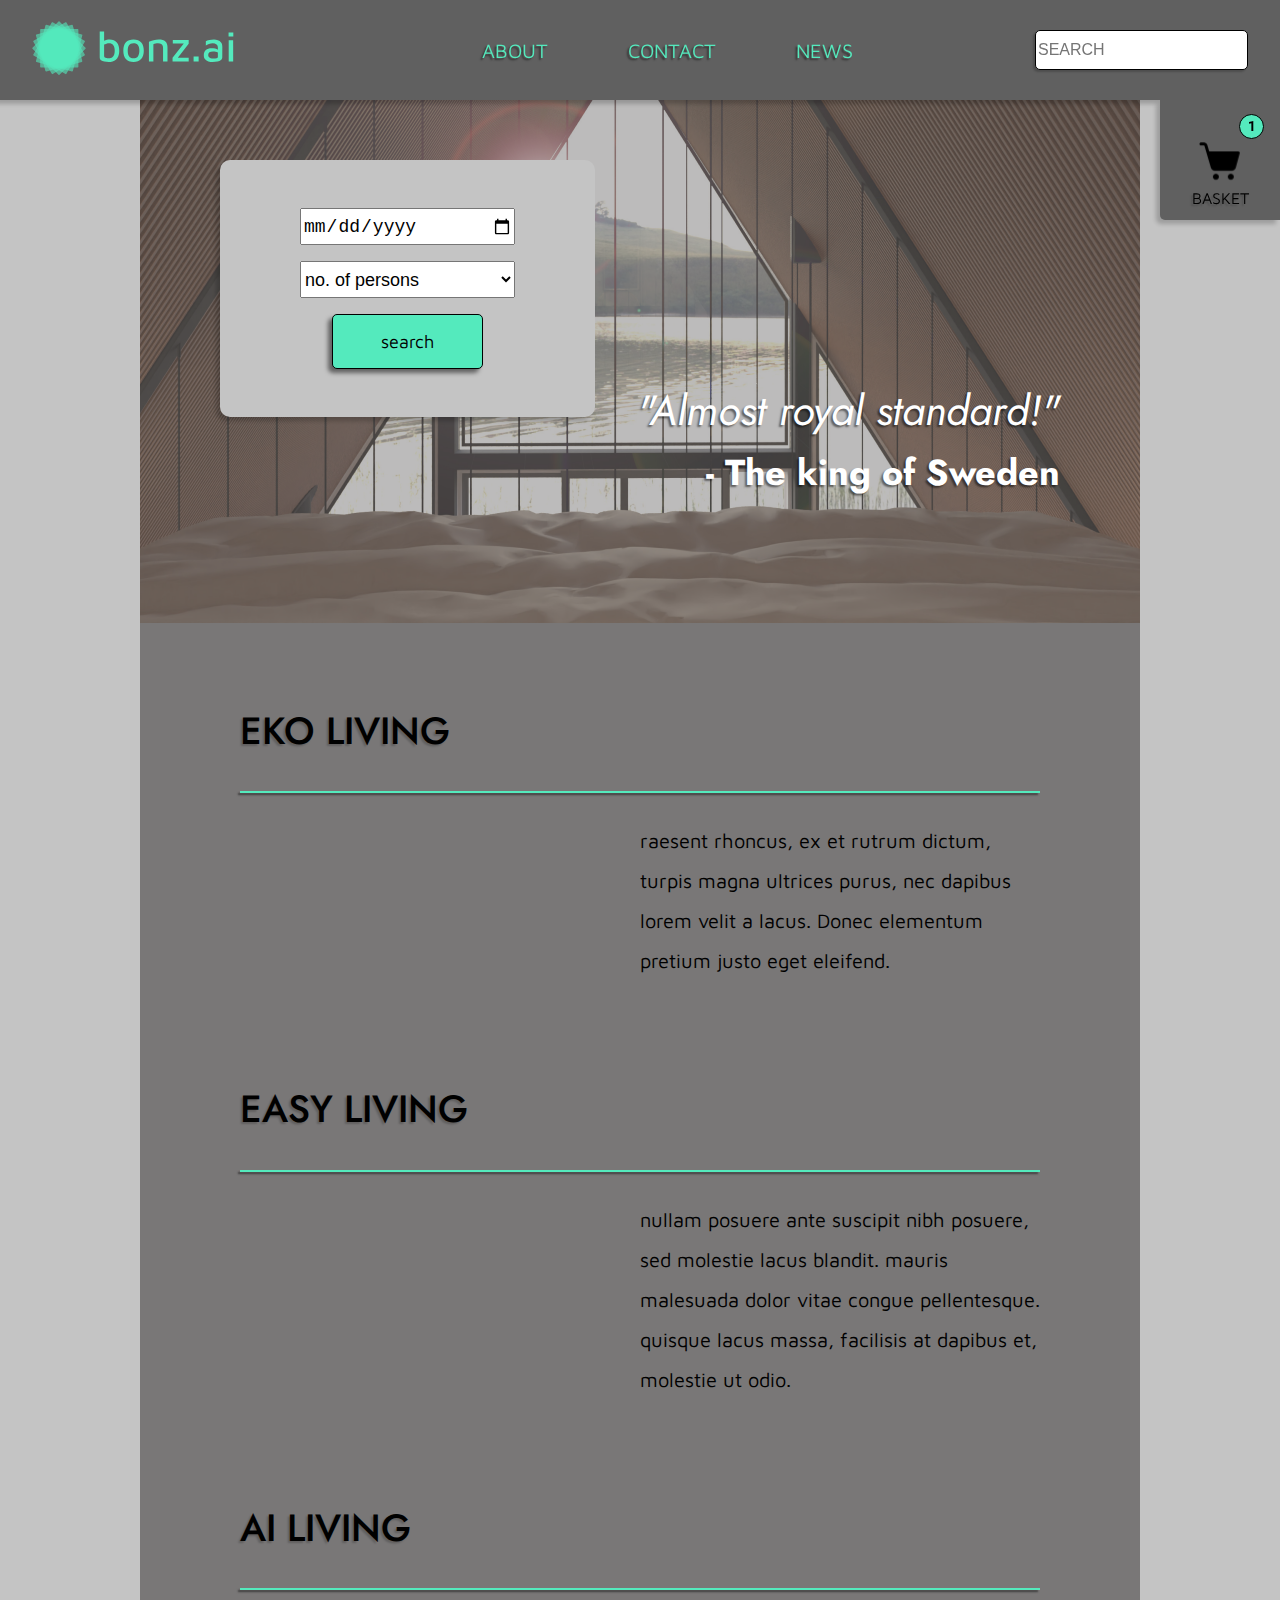
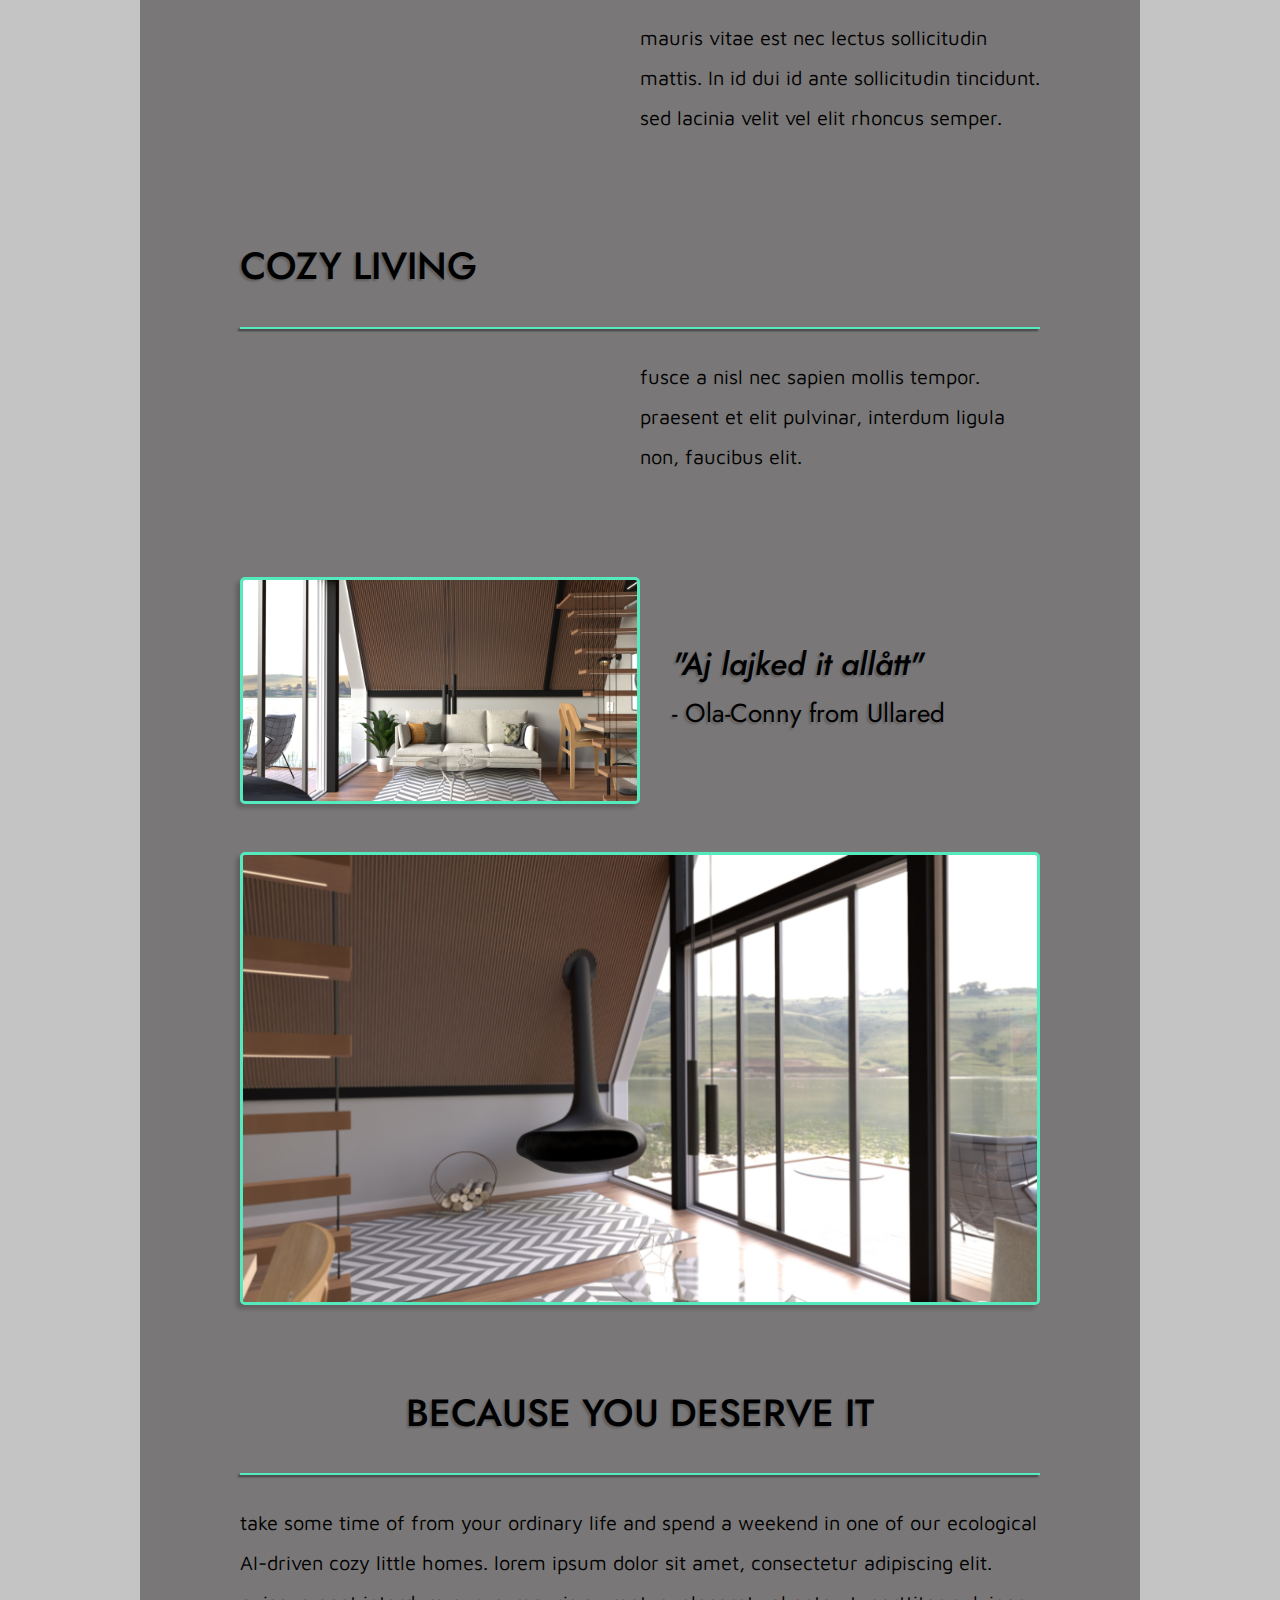
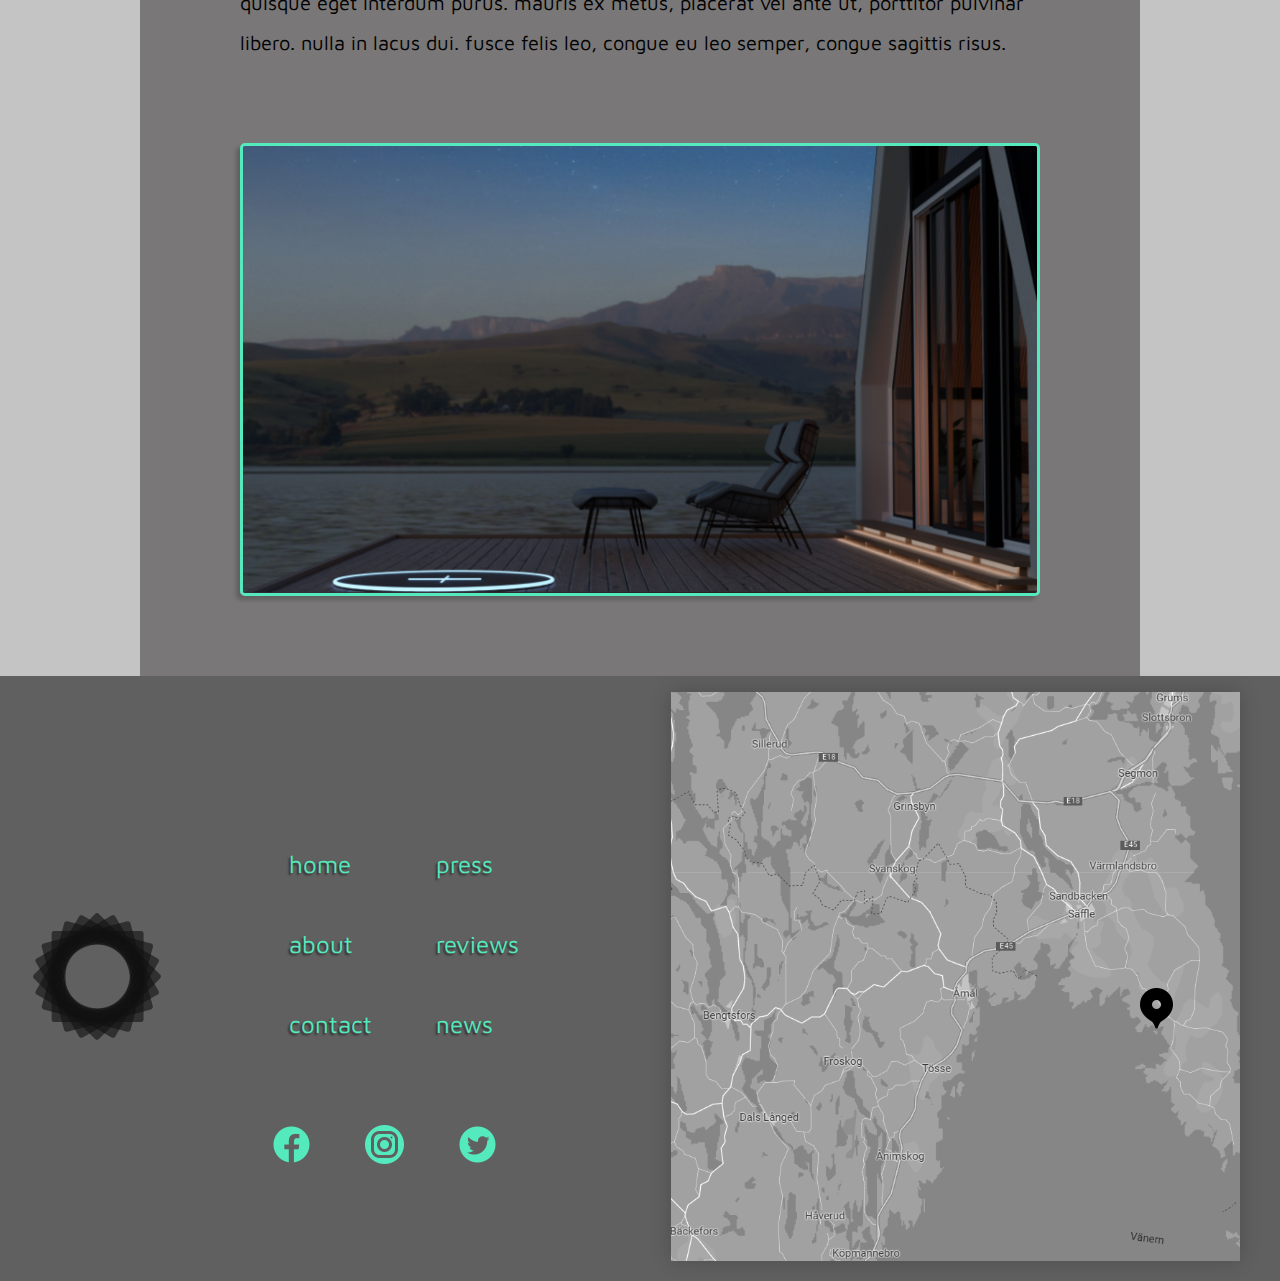
<file: index.html>
<!DOCTYPE html>
<html lang="en">
<head>
    <meta charset="UTF-8">
    <meta http-equiv="X-UA-Compatible" content="IE=edge">
    <meta name="viewport" content="width=device-width, initial-scale=1.0">
    <title>bonz.ai - Home</title>
    <link rel="stylesheet" href="/css/style.css">
</head>
<body>
    <header>
        <nav class="menu">
            <a href="/index.html"><img class="menu__logo" src="/assets/logo/menu_logo.svg" alt="Logotype of company bonz.ai"></a>
            <a href=""><img class="menu__hamburger" src="/assets/logo/hamburger.svg" alt="Hamburger-menu"></a>
            <ul class="menu__nav">
                <li><a href="/about.html" class="menu__link">ABOUT</a></li>
                <li><a href="#" class="menu__link">CONTACT</a></li>
                <li><a href="#" class="menu__link">NEWS</a></li>
            </ul>
            <input class="menu__search" type="text" placeholder="SEARCH">
        </nav>
        <!-- DETTA ELEMENTET ÄR TÄNKT ATT DYKA UPP FÖRST NÄR MAN LAGT NÅGOT I VARUKORGEN -->
        <nav class="basket">
            <section class="basket__notice">
                <h2 class="basket__number">1</h2>
            </section>
            <a href=""><img class="basket__image" src="/assets/logo/basket.svg" alt="Shopping-kart"></a>
            <a class="basket__title" href="">BASKET</a>   
        </nav>
    </header>
    <main>
        <div class="wrapper">
            <article class="hero">
                <figure class="hero__background"></figure>
                <form class="hero__searchbox">
                    <input type="date" name="date" class="searchbox__date">
                    <select name="persons" class="searchbox__persons">
                        <option value="1">no. of persons</option>
                        <option value="2">1</option>
                        <option value="3">2</option>
                        <option value="4">3</option>
                        <option value="5">4</option>
                        <option value="6">5</option>
                        <option value="7">6</option>
                    </select>
                    <a class="button searchbox__button" href="/book.html">search</a>
                </form>
                <h1 class="hero__quote">"Almost royal standard!"</h1>
                <h2 class="hero__quoter">- The king of Sweden</h2>
            </article>
            <article class="info">
                <h1 class="info__header">EKO LIVING</h1>
                <hr>
                <p class="info__text">raesent rhoncus, ex et rutrum dictum, turpis magna ultrices purus, nec dapibus lorem velit a lacus. Donec elementum 
                    pretium justo eget eleifend. </p>
                <h1 class="info__header">EASY LIVING</h1>
                <hr>
                <p class="info__text">nullam posuere ante suscipit nibh posuere, sed molestie lacus blandit. mauris malesuada dolor vitae congue pellentesque. 
                    quisque lacus massa, facilisis at dapibus et, molestie ut odio.</p>
                <h1 class="info__header">AI LIVING</h1>
                <hr>
                <p class="info__text">mauris vitae est nec lectus sollicitudin mattis. In id dui id ante sollicitudin tincidunt. sed lacinia velit vel elit 
                    rhoncus semper.</p>
                <h1 class="info__header">COZY LIVING</h1>
                <hr>
                <p class="info__text">fusce a nisl nec sapien mollis tempor. praesent et elit pulvinar, interdum ligula non, faucibus elit.</p>
            </article>
            <article class="gallery">
                <section class="gallery__quote">
                    <img class="gallery__img-small" src="/assets/photos/home-gallery1.png" alt="image of living-room with stairs up to bedroom, small desk and chair and a sofa.">
                    <section class="gallery__quote-flex">
                        <h1 class="gallery__quote-text">"Aj lajked it allått"</h1>
                        <h2 class="gallery__quoter">- Ola-Conny from Ullared</h2>
                    </section>
                </section>
                <img src="/assets/photos/home-gallery2.png" alt="image of living-room with a fireplace and balcony-glass-doors showing the wonderful view of the outside landscape">
                <h1 class="gallery__header">BECAUSE YOU DESERVE IT</h1>
                <hr>
                <p class="gallery__text">take some time of from your ordinary life and spend a weekend in one of our ecological AI-driven 
                    cozy little homes. lorem ipsum dolor sit amet, consectetur adipiscing elit. quisque eget interdum purus. mauris ex 
                    metus, placerat vel ante ut, porttitor pulvinar libero. nulla in lacus dui. fusce felis leo, congue eu leo semper, 
                    congue sagittis risus. </p>
                <img src="/assets/photos/home-gallery3.png" alt="image of wooden deck with two comfortable chairs by the water outside of the cabin with beautiful landscape in the background. Also, a landing pad for drones">
            </article>
        </div>  
    </main>
    <footer class="footer">
        <article class="footer__logo">
            <img src="/assets/logo/footer-logo.svg" alt="Logotype of company bonz.ai">
        </article>
        <nav class="footer__nav">
            <ul class="links">
                <li class="links__home"><a href="">home</a></li>
                <li class="links__about" ><a href="/about.html">about</a></li>
                <li class="links__contact"><a href="">contact</a></li>
                <li class="links__press" ><a href="">press</a></li>
                <li class="links__reviews"><a href="">reviews</a></li>
                <li class="links__news"><a href="">news</a></li>
            </ul>
            <section class="social">
                <a class="social__link" href=""><img src="/assets/logo/facebook.svg" alt="facebook logotype"></a>
                <a class="social__link"  href=""><img src="/assets/logo/instagram.svg" alt="instagram logotype"></a>
                <a class="social__link"  href=""><img src="/assets/logo/twitter.svg" alt="twitter logotype"></a>
            </section>
        </nav>
        <figure class="footer__map">
            <img src="/assets/photos/footer-map.svg" alt="Map showing the location of the hotel">
        </figure>
    </footer>
</body>
</html>
</file>
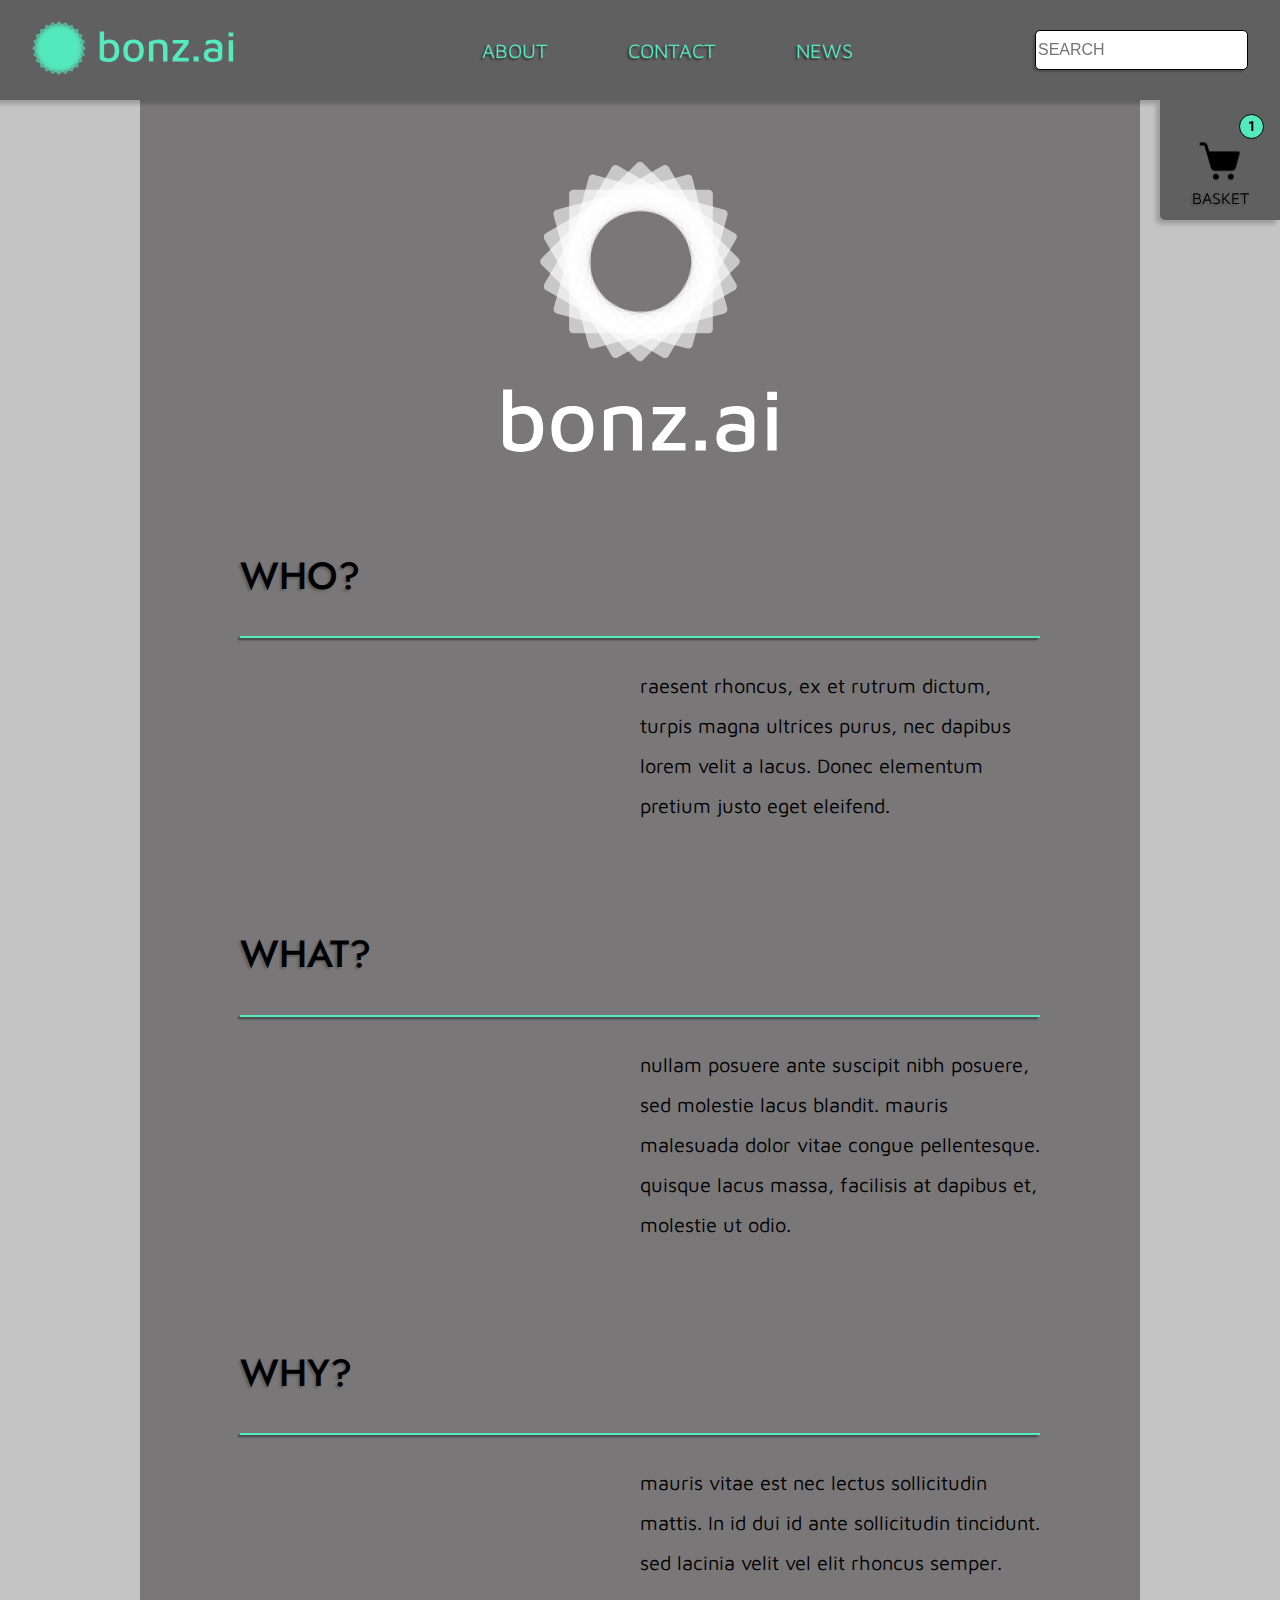
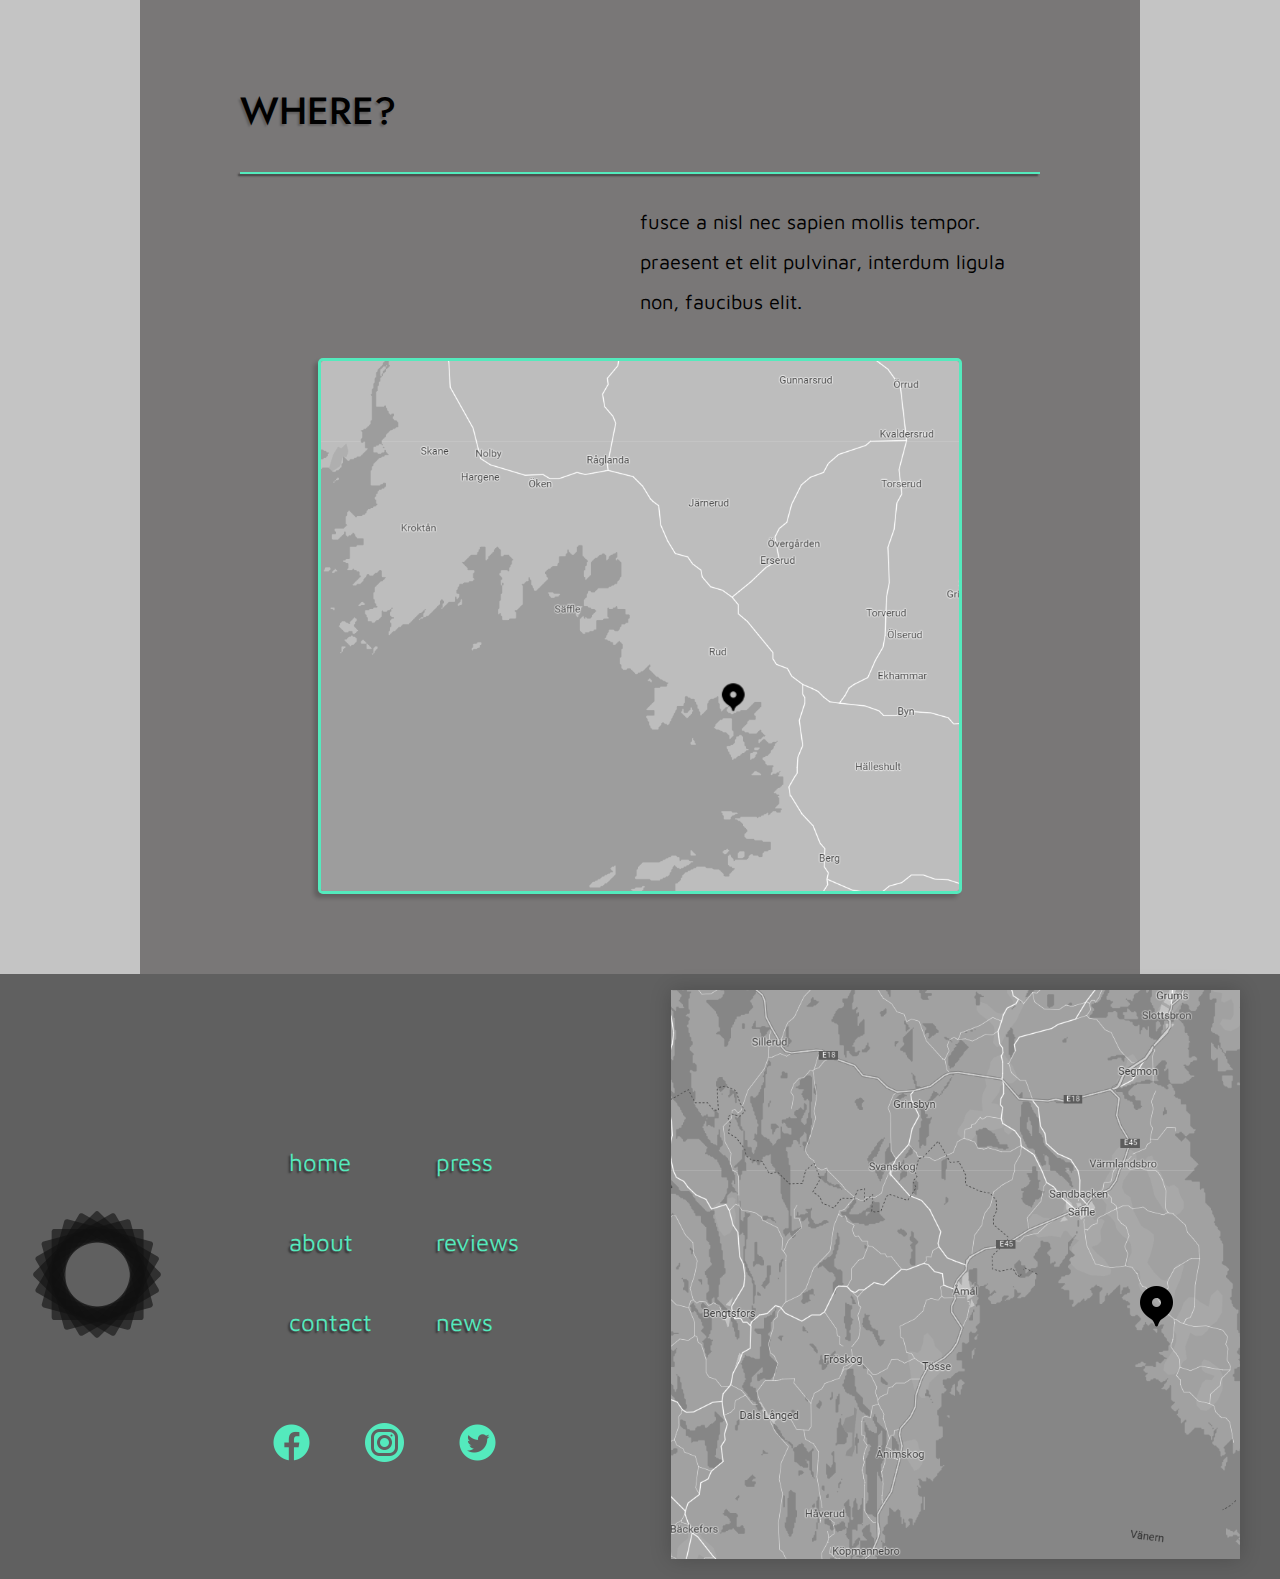
<file: about.html>
<!DOCTYPE html>
<html lang="en">
<head>
    <meta charset="UTF-8">
    <meta http-equiv="X-UA-Compatible" content="IE=edge">
    <meta name="viewport" content="width=device-width, initial-scale=1.0">
    <title>bonz.ai - About us</title>
    <link rel="stylesheet" href="/css/style.css">
</head>
<body>
    <header>
        <nav class="menu">
            <a href="/index.html"><img class="menu__logo" src="/assets/logo/menu_logo.svg" alt="Logotype of company bonz.ai"></a>
            <a href=""><img class="menu__hamburger" src="/assets/logo/hamburger.svg" alt="Hamburger-menu"></a>
            <ul class="menu__nav">
                <li><a href="/about.html" class="menu__link">ABOUT</a></li>
                <li><a href="#" class="menu__link">CONTACT</a></li>
                <li><a href="#" class="menu__link">NEWS</a></li>
            </ul>
            <input class="menu__search" type="text" placeholder="SEARCH">
        </nav>
        <!-- DETTA ELEMENTET ÄR TÄNKT ATT DYKA UPP FÖRST NÄR MAN LAGT NÅGOT I VARUKORGEN -->
        <nav class="basket">
            <section class="basket__notice">
                <h2 class="basket__number">1</h2>
            </section>
            <a href=""><img class="basket__image" src="/assets/logo/basket.svg" alt="Shopping-kart"></a>
            <a class="basket__title" href="">BASKET</a>   
        </nav>
    </header>
    <main>
        <div class="wrapper">
            <figure class="logo">
                <img class="logo__img" src="/assets/logo/about_logo.svg" alt="Logotype of company bonz.ai">
            </figure>
            <article class="info">
                <h1 class="info__header">WHO?</h1>
                <hr>
                <p class="info__text">raesent rhoncus, ex et rutrum dictum, turpis magna ultrices purus, nec dapibus lorem velit a lacus. Donec elementum 
                    pretium justo eget eleifend. </p>
                <h1 class="info__header">WHAT?</h1>
                <hr>
                <p class="info__text">nullam posuere ante suscipit nibh posuere, sed molestie lacus blandit. mauris malesuada dolor vitae congue pellentesque. 
                    quisque lacus massa, facilisis at dapibus et, molestie ut odio.</p>
                <h1 class="info__header">WHY?</h1>
                <hr>
                <p class="info__text">mauris vitae est nec lectus sollicitudin mattis. In id dui id ante sollicitudin tincidunt. sed lacinia velit vel elit 
                    rhoncus semper.</p>
                <h1 class="info__header">WHERE?</h1>
                <hr>
                <p class="info__text">fusce a nisl nec sapien mollis tempor. praesent et elit pulvinar, interdum ligula non, faucibus elit.</p>
            </article>
            <figure class="map">
                <img class="map__img" src="/assets/photos/about_map.svg" alt="Map showing the location of the hotel">
            </figure>
        </div>
    </main>
    <footer class="footer">
        <article class="footer__logo">
            <img src="/assets/logo/footer-logo.svg" alt="Logotype of company bonz.ai">
        </article>
        <nav class="footer__nav">
            <ul class="links">
                <li class="links__home"><a href="">home</a></li>
                <li class="links__about" ><a href="/about.html">about</a></li>
                <li class="links__contact"><a href="">contact</a></li>
                <li class="links__press" ><a href="">press</a></li>
                <li class="links__reviews"><a href="">reviews</a></li>
                <li class="links__news"><a href="">news</a></li>
            </ul>
            <section class="social">
                <a class="social__link" href=""><img src="/assets/logo/facebook.svg" alt="facebook logotype"></a>
                <a class="social__link"  href=""><img src="/assets/logo/instagram.svg" alt="instagram logotype"></a>
                <a class="social__link"  href=""><img src="/assets/logo/twitter.svg" alt="twitter logotype"></a>
            </section>
        </nav>
        <figure class="footer__map">
            <img src="/assets/photos/footer-map.svg" alt="Map showing the location of the hotel">
        </figure>
    </footer>
</body>
</html>
</file>
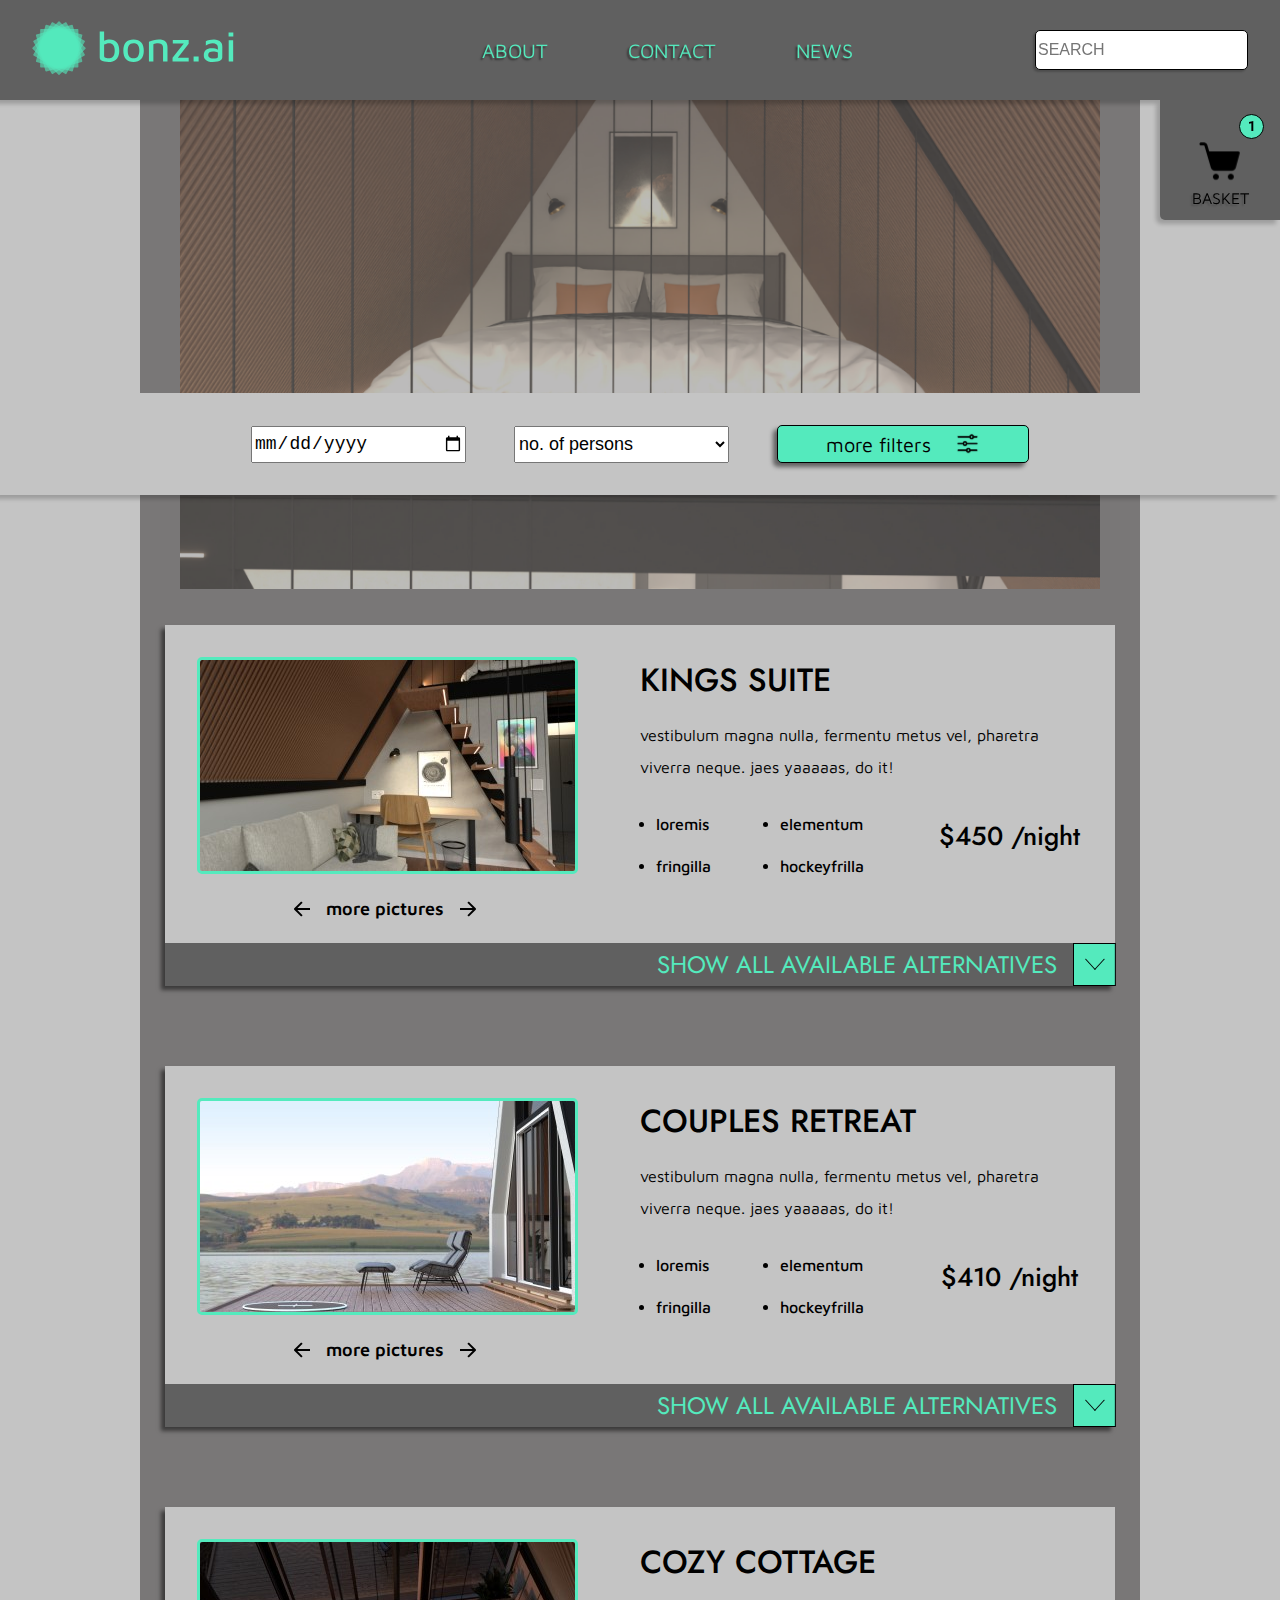
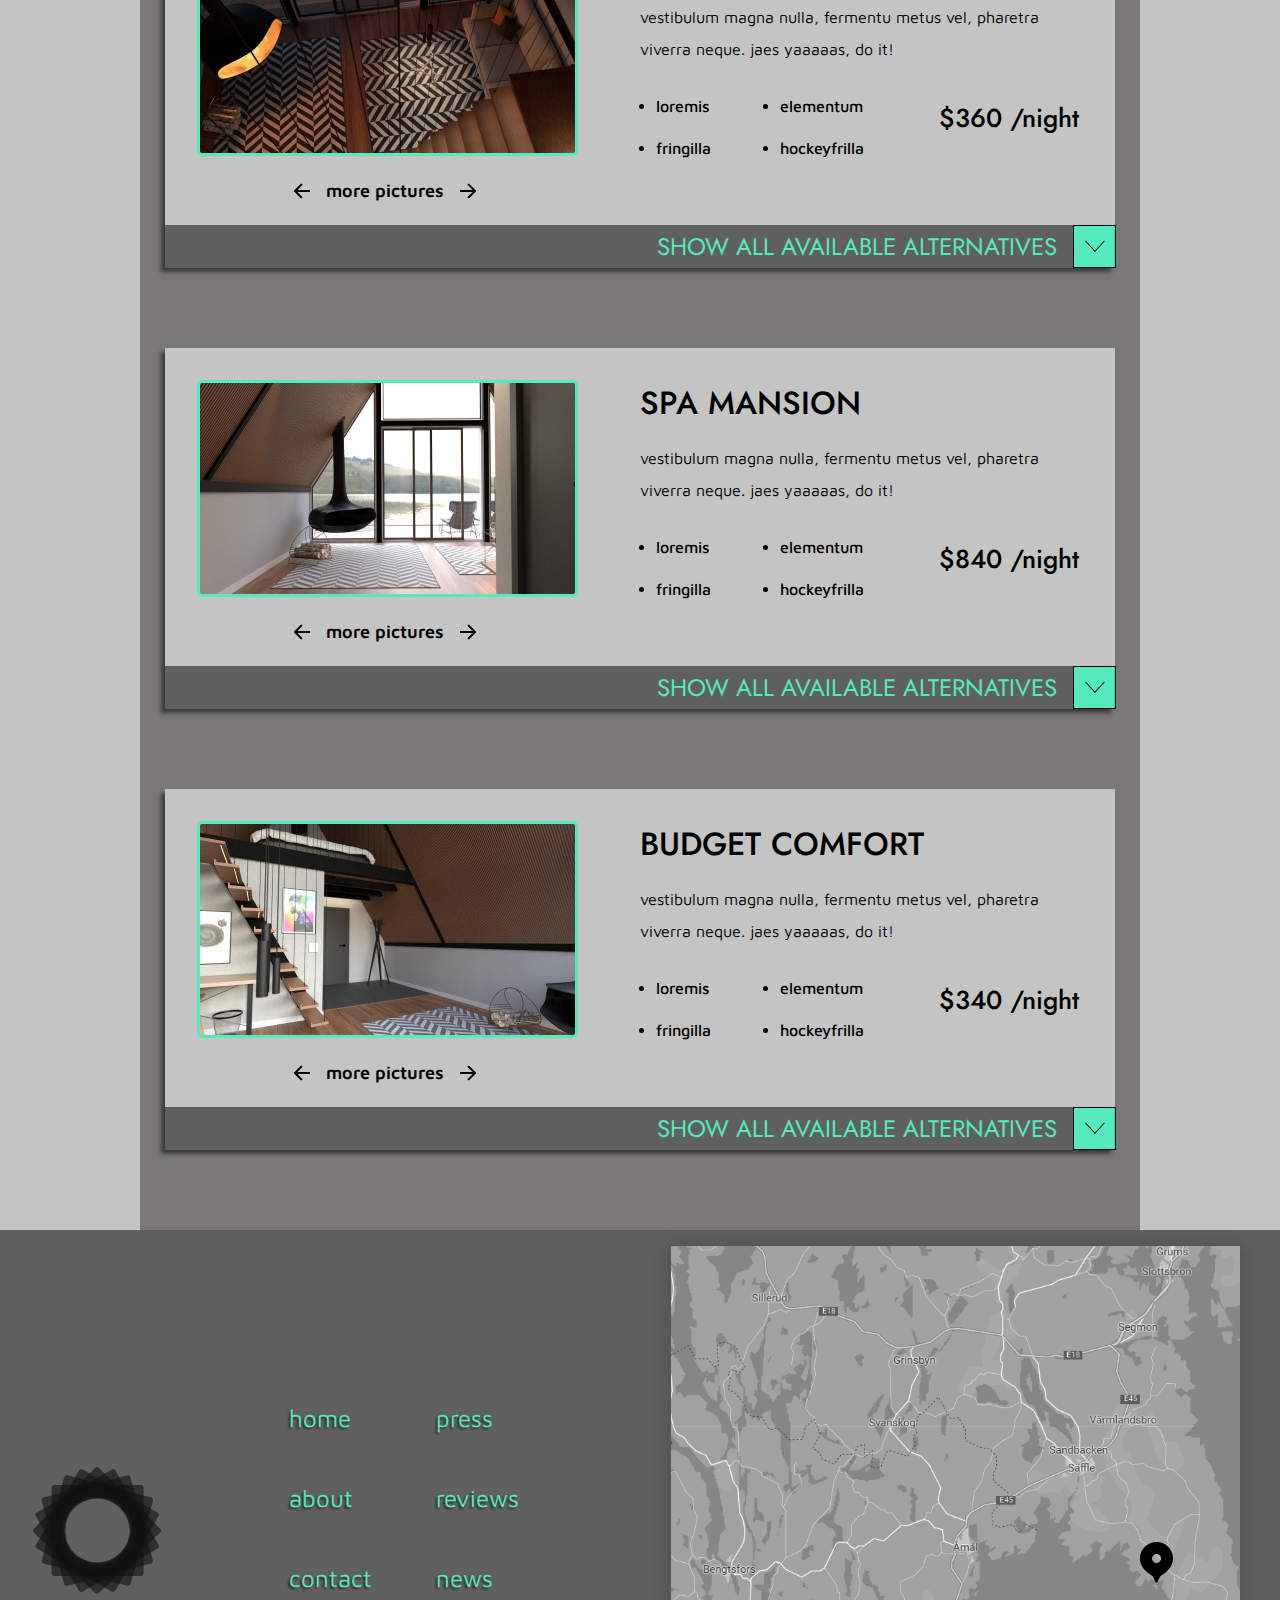
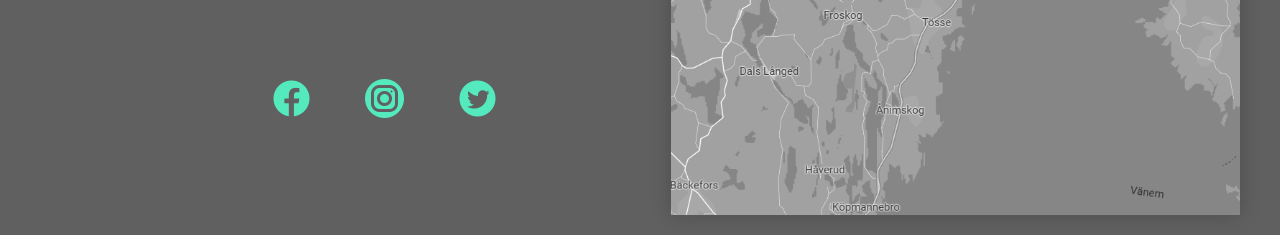
<file: book.html>
<!DOCTYPE html>
<html lang="en">
<head>
    <meta charset="UTF-8">
    <meta http-equiv="X-UA-Compatible" content="IE=edge">
    <meta name="viewport" content="width=device-width, initial-scale=1.0">
    <title>bonz.ai - Booking</title>
    <link rel="stylesheet" href="/css/style.css">
</head>
<body>
    <header>
        <nav class="menu">
            <a href="/index.html"><img class="menu__logo" src="/assets/logo/menu_logo.svg" alt="Logotype of company bonz.ai"></a>
            <a href=""><img class="menu__hamburger" src="/assets/logo/hamburger.svg" alt="Hamburger-menu"></a>
            <ul class="menu__nav">
                <li><a href="/about.html" class="menu__link">ABOUT</a></li>
                <li><a href="#" class="menu__link">CONTACT</a></li>
                <li><a href="#" class="menu__link">NEWS</a></li>
            </ul>
            <input class="menu__search" type="text" placeholder="SEARCH">
        </nav>
        <!-- DETTA ELEMENTET ÄR TÄNKT ATT DYKA UPP FÖRST NÄR MAN LAGT NÅGOT I VARUKORGEN -->
        <nav class="basket">
            <section class="basket__notice">
                <h2 class="basket__number">1</h2>
            </section>
            <a href=""><img class="basket__image" src="/assets/logo/basket.svg" alt="Shopping-kart"></a>
            <a class="basket__title" href="">BASKET</a>   
        </nav>
    </header>
    <main>
        <div class="wrapper">
            <figure class="booking__background">
                <img src="/assets/photos/boook-backgr.png" alt="image of a bedroom with a double-sized bed">
            </figure>
            <form class="booking__form">
                <input type="date" name="date" class="bookingbox__date">
                <select name="persons" class="bookingbox__persons">
                    <option value="1">no. of persons</option>
                    <option value="2">1</option>
                    <option value="3">2</option>
                    <option value="4">3</option>
                    <option value="5">4</option>
                    <option value="6">5</option>
                    <option value="7">6</option>
                </select>
                <a class="button booking__button" href="#">more filters<img src="/assets/logo/booking_filter.svg" alt="filter-icon"></a>
            </form>

            <article class="card">
                <img src="/assets/photos/01-day.jpg" alt="image of a living room with a sofa, a small desk with a chair and stairs up to the second floor" class="card__img">
                <h1 class="card__header">KINGS SUITE</h1>
                <p class="card__info">vestibulum magna nulla, fermentu metus vel, pharetra viverra neque. jaes yaaaaas, do it!</p>
                <ul class="card__features">
                    <li>loremis</li>
                    <li>elementum</li>
                    <li>fringilla</li>
                    <li>hockeyfrilla</li>
                </ul>
                <h1 class="card__price">$450 /night</h1>
                <section class="img__scroll">
                    <a href=""><img src="/assets/logo/card__arrow.svg" alt="arrow pointing left"></a>
                    <p>more pictures</p>
                    <a href=""><img class="arrow-right" src="/assets/logo/card__arrow.svg" alt="arrow pointing right"></a>
                </section>
                <section class="card__results">
                    <h1 class="results__header">SHOW ALL AVAILABLE ALTERNATIVES</h1>
                    <img src="/assets/logo/results__button.svg" alt="" class="results__button">
                </section>
            </article>

            <article class="card">
                <img src="/assets/photos/09-day.jpg" alt="image of wooden deck with two comfortable chairs by the water outside of the cabin with beautiful landscape in the background. Also, a landing pad for drones!" class="card__img">
                <h1 class="card__header">COUPLES RETREAT</h1>
                <p class="card__info">vestibulum magna nulla, fermentu metus vel, pharetra viverra neque. jaes yaaaaas, do it!</p>
                <ul class="card__features">
                    <li>loremis</li>
                    <li>elementum</li>
                    <li>fringilla</li>
                    <li>hockeyfrilla</li>
                </ul>
                <h1 class="card__price">$410 /night</h1>
                <section class="img__scroll">
                    <a href=""><img src="/assets/logo/card__arrow.svg" alt="arrow pointing left"></a>
                    <p>more pictures</p>
                    <a href=""><img class="arrow-right" src="/assets/logo/card__arrow.svg" alt="arrow pointing right"></a>
                </section>
                <section class="card__results">
                    <h1 class="results__header">SHOW ALL AVAILABLE ALTERNATIVES</h1>
                    <img src="/assets/logo/results__button.svg" alt="" class="results__button">
                </section>
            </article>

            <article class="card">
                <img src="/assets/photos/07-night.jpg" alt="image of livingroom taken from above, showing a cozy fireplace, sofa and balcony glass-door" class="card__img">
                <h1 class="card__header">COZY COTTAGE</h1>
                <p class="card__info">vestibulum magna nulla, fermentu metus vel, pharetra viverra neque. jaes yaaaaas, do it!</p>
                <ul class="card__features">
                    <li>loremis</li>
                    <li>elementum</li>
                    <li>fringilla</li>
                    <li>hockeyfrilla</li>
                </ul>
                <h1 class="card__price">$360 /night</h1>
                <section class="img__scroll">
                    <a href=""><img src="/assets/logo/card__arrow.svg" alt="arrow pointing left"></a>
                    <p>more pictures</p>
                    <a href=""><img class="arrow-right" src="/assets/logo/card__arrow.svg" alt="arrow pointing right"></a>
                </section>
                <section class="card__results">
                    <h1 class="results__header">SHOW ALL AVAILABLE ALTERNATIVES</h1>
                    <img src="/assets/logo/results__button.svg" alt="" class="results__button">
                </section>
            </article>

            <article class="card">
                <img src="/assets/photos/08-day.jpg" alt="image of the living-room with a fireplace and balcony with glass-doors and the beatiful view on the outside" class="card__img">
                <h1 class="card__header">SPA MANSION</h1>
                <p class="card__info">vestibulum magna nulla, fermentu metus vel, pharetra viverra neque. jaes yaaaaas, do it!</p>
                <ul class="card__features">
                    <li>loremis</li>
                    <li>elementum</li>
                    <li>fringilla</li>
                    <li>hockeyfrilla</li>
                </ul>
                <h1 class="card__price">$840 /night</h1>
                <section class="img__scroll">
                    <a href=""><img src="/assets/logo/card__arrow.svg" alt="arrow pointing left"></a>
                    <p>more pictures</p>
                    <a href=""><img class="arrow-right" src="/assets/logo/card__arrow.svg" alt="arrow pointing right"></a>
                </section>
                <section class="card__results">
                    <h1 class="results__header">SHOW ALL AVAILABLE ALTERNATIVES</h1>
                    <img src="/assets/logo/results__button.svg" alt="" class="results__button">
                </section>
            </article>

            <article class="card">
                <img src="/assets/photos/06-day.jpg" alt="image of living room and hall with stairs up to the bedroom" class="card__img">
                <h1 class="card__header">BUDGET COMFORT</h1>
                <p class="card__info">vestibulum magna nulla, fermentu metus vel, pharetra viverra neque. jaes yaaaaas, do it!</p>
                <ul class="card__features">
                    <li>loremis</li>
                    <li>elementum</li>
                    <li>fringilla</li>
                    <li>hockeyfrilla</li>
                </ul>
                <h1 class="card__price">$340 /night</h1>
                <section class="img__scroll">
                    <a href=""><img src="/assets/logo/card__arrow.svg" alt="arrow pointing left"></a>
                    <p>more pictures</p>
                    <a href=""><img class="arrow-right" src="/assets/logo/card__arrow.svg" alt="arrow pointing right"></a>
                </section>
                <section class="card__results">
                    <h1 class="results__header">SHOW ALL AVAILABLE ALTERNATIVES</h1>
                    <img src="/assets/logo/results__button.svg" alt="" class="results__button">
                </section>
            </article>
            
        </div>
    </main>
    <footer class="footer">
        <article class="footer__logo">
            <img src="/assets/logo/footer-logo.svg" alt="Logotype of company bonz.ai">
        </article>
        <nav class="footer__nav">
            <ul class="links">
                <li class="links__home"><a href="">home</a></li>
                <li class="links__about" ><a href="/about.html">about</a></li>
                <li class="links__contact"><a href="">contact</a></li>
                <li class="links__press" ><a href="">press</a></li>
                <li class="links__reviews"><a href="">reviews</a></li>
                <li class="links__news"><a href="">news</a></li>
            </ul>
            <section class="social">
                <a class="social__link" href=""><img src="/assets/logo/facebook.svg" alt="facebook logotype"></a>
                <a class="social__link"  href=""><img src="/assets/logo/instagram.svg" alt="instagram logotype"></a>
                <a class="social__link"  href=""><img src="/assets/logo/twitter.svg" alt="twitter logotype"></a>
            </section>
        </nav>
        <figure class="footer__map">
            <img src="/assets/photos/footer-map.svg" alt="Map showing the location of the hotel">
        </figure>
    </footer>
</body>
</html>
</file>
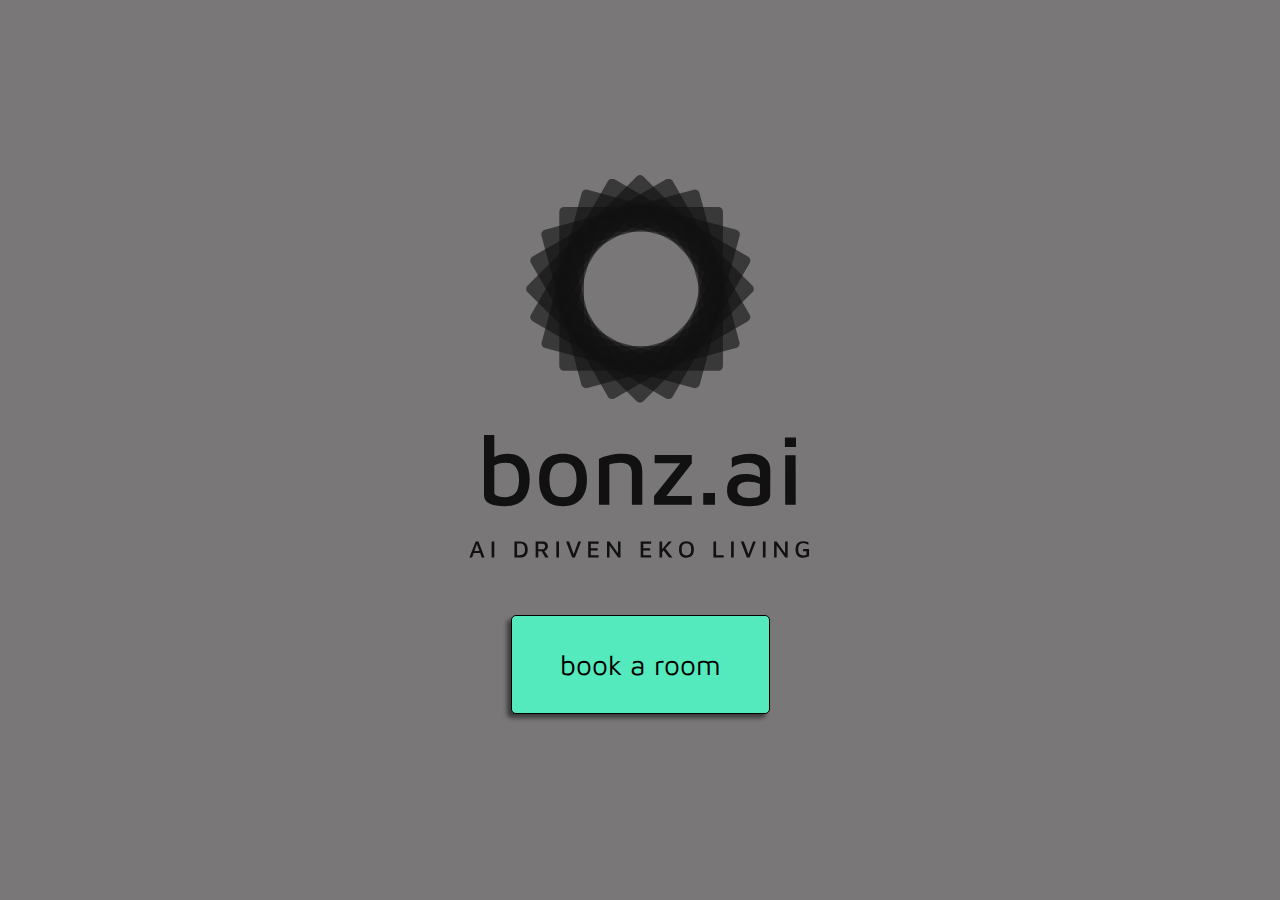
<file: landing.html>
<!DOCTYPE html>
<html lang="en">
<head>
    <meta charset="UTF-8">
    <meta http-equiv="X-UA-Compatible" content="IE=edge">
    <meta name="viewport" content="width=device-width, initial-scale=1.0">
    <title>bonz.ai - Landing</title>
    <link rel="stylesheet" href="/css/style.css">
</head>
<body class="landing__body">
    <div class="landing__wrapper">
        <img class="landing__logo" src="/assets/logo/logo_landing.svg" alt="Logotype of company bonz.ai">
        <a class="button landing__button" href="/index.html">book a room</a>
    </div>
</body>
</html>
</file>
<file: css/style.css>
@import url('https://fonts.googleapis.com/css2?family=Jost:ital,wght@0,100;0,200;0,300;0,400;0,500;0,600;0,700;0,800;0,900;1,100;1,200;1,300;1,400;1,500;1,600;1,700;1,800;1,900&family=Maven+Pro:wght@400;500;600;700;800;900&display=swap');
/* font-family: 'Jost', sans-serif; */
/* font-family: 'Maven Pro', sans-serif; */

/* -----GENERAL----- */

* {
    box-sizing: border-box;
    list-style-type: none;
    text-decoration: none;
}

body {
    max-width: 100%;
    width: 100vw;
    height: 100vh;
    margin: 0;
    background-color: #c4c4c4;
}

p {
    font-family: 'Maven Pro', sans-serif;
    color: #000;
    font-size: 20px;
    line-height: 200%;
    letter-spacing: 10%;
}

a {
    font-family: 'Maven Pro', sans-serif;
    color: #000;
    font-size: 20px;
}

h1, h2, h3 {
    font-family: 'Jost', sans-serif;
    color: #000;
}

.button {
    background-color: #54EABD;
    color: #000;
    border: 1px solid #000;
    border-radius: 5px;
    box-shadow: -4px 4px 4px rgba(0, 0, 0, 0.5);
}

.button:active {
    background-color: #32cfa0;
    box-shadow: -2px 2px 2px rgba(0, 0, 0, 0.5);
}

/* HEADER */

.menu {
    padding: 0 2rem;
    width: 100%;
    height: 100px;
    background-color: #606060;
    display: flex;
    justify-content: space-between;
    align-items: center;
    box-shadow: -4px 4px 4px rgba(0, 0, 0, 0.2);
    position: fixed;
    z-index: 1;
}

.menu .menu__hamburger {
    display: none;
}

.menu .menu__nav {
    display: flex;
}

.menu .menu__nav li .menu__link {
    font-size: 20px;
    color: #54EABD;
    margin-right: 5rem;
    text-shadow: -2px 2px 2px rgba(0, 0, 0, 0.5);
}

.menu .menu__nav li .menu__link:hover {
    text-decoration: underline;
    text-decoration-color: rgb(68, 68, 68);
    color: #d2fff1;
}

.menu .menu__search {
    height: 40px;
    font-size: 16px;
    border: 1px solid #000;
    border-radius: 5px;
    outline: none;
    box-shadow: -2px 2px 2px rgba(0, 0, 0, 0.2);
}

/* BASKET (DETTA ELEMENTET ÄR TÄNKT ATT DYKA UPP FÖRST NÄR MAN LAGT NÅGOT I VARUKORGEN) */

.basket {
    width: 120px;
    height: 120px;
    background-color: #606060;
    display: flex;
    justify-content: center;
    align-items: center;
    flex-direction: column;
    right: 0;
    border-bottom-left-radius: 5px;
    box-shadow: -4px 4px 4px rgba(0, 0, 0, 0.2);
    position: fixed;
    top: 100px;
    z-index: 2;
}

.basket .basket__notice {
    background-color: #54EABD;
    margin-right: 1rem;
    width: 25px;
    height: 25px;
    border-radius: 50%;
    border: 1px solid #000;
    align-self: flex-end;
    display: flex;
    justify-content: center;
    align-items: center;
}

.basket .basket__notice .basket__number {
    margin: 0;
    font-size: 14px;
    font-weight: 600;
}

.basket .basket__title {
    font-size: 16px;
    text-shadow: -2px 2px 2px rgba(0, 0, 0, 0.2);
}

/* FOOTER */

.footer {
    background-color: #606060;
    display: flex;
    justify-content: space-between;
    align-items: center;
    padding-left: 2rem;
}

.footer .footer__logo img {
    max-width: 70%;
}

.footer .footer__nav {
    padding-top: 5rem;
    margin-right: 5rem;
}

.footer .footer__nav .links {
    display: grid;
    grid-template-columns: repeat(2, 1fr);
    grid-auto-rows: 80px;
    grid-template-areas: 
    "home press"
    "about reviews"
    "contact news";
}

.footer .footer__nav .links .links__home {
    grid-area: home;
}

.footer .footer__nav .links .links__about {
    grid-area: about;
}

.footer .footer__nav .links .links__contact {
    grid-area: contact;
}

.footer .footer__nav .links .links__press {
    grid-area: press;
}

.footer .footer__nav .links .links__reviews {
    grid-area: reviews;
}

.footer .footer__nav .links .links__news {
    grid-area: news;
}

.footer .footer__nav .links li a {
    color: #54EABD;
    font-size: 24px;
    margin: 2rem;
    text-shadow: -2px 2px 2px rgba(0, 0, 0, 0.5);
}

.footer .footer__nav .social {
    display: flex;
    justify-content: center;
    margin: 2rem;
    gap: 3rem;
}



.footer .footer__nav .links li a:hover {
    color: #d2fff1;
    text-decoration: underline;
    text-decoration-color: rgb(68, 68, 68);
}

.footer .footer__map img {
    box-shadow: 0 0 20px rgba(0, 0, 0, 0.2);
}

/* -----LANDING----- */

.landing__body {
    width: 100vw;
    height: 95vh;
    margin: 0 auto;
    background-color: #797777;
    display: flex;
    justify-content: center;
    align-items: center;
}

.landing__wrapper {
    display: flex;
    justify-content: center;
    align-items: center;
    flex-direction: column;
}

.landing__wrapper  .landing__logo{
    margin-top: 2rem;
    max-width: 80%;
}

.landing__button {
    margin-top: 3rem;
    font-size: 28px;
    padding: 2rem 3rem;
}

/* -----HOME----- */

/* MAIN */

.wrapper {
    max-width: 1000px;
    margin: 0 auto;
    background-color: #797777;
    display: flex;
    justify-content: center;
    align-items: center;
    flex-direction: column;
}

.hero {
    width: 100%;
    position: relative;
}

.hero__background {
    margin: 0;
    width: 100%;
    height: 623px;
    background-image: url(/assets/photos/home-backgr3.png);
    background-size: contain;
    background-repeat: no-repeat;
    z-index: -1;
}

.hero__searchbox {
    background-color: #c4c4c4;
    display: flex;
    flex-direction: column;
    justify-content: center;
    align-items: center;
    padding: 3rem 5rem;
    box-shadow: -4px 4px 4px rgba(0, 0, 0, 0.2);
    border-radius: 10px;
    position: absolute;
    left: 5rem;
    top: 10rem;
}

.hero__searchbox .searchbox__date {
    outline: none;
    width: 215px;
    height: 37px;
    font-size: 18px;
}

.hero__searchbox .searchbox__persons {
    outline: none;
    width: 215px;
    height: 37px;
    font-size: 18px;
    margin-top: 1rem;
}

.hero__searchbox .searchbox__button {
    padding: 1rem 3rem;
    margin-top: 1rem;
    font-size: 18px;
}

.hero__quote {
    position: absolute;
    font-size: 42px;
    font-weight: 400;
    font-style: italic;
    text-shadow: -2px 2px 2px rgba(0, 0, 0, 0.5);
    right: 5rem;
    top: 22rem;
    color: rgb(255, 255, 255);
}

.hero__quoter {
    position: absolute;
    font-size: 36px;
    text-shadow: -2px 2px 2px rgba(0, 0, 0, 0.5);
    right: 5rem;
    top: 26rem;
    color: rgb(255, 255, 255);
}

.info {
    width: 80%;
    display: flex;
    flex-direction: column;
    
}

.info__header {
    margin-top: 5rem;
    font-size: 38px;
    font-weight: 500;
    text-shadow: -2px 2px 2px rgba(0, 0, 0, 0.2);
}

.info hr {
    width: 100%;
    height: 2px;
    background-color: #54EABD;
    border: none;
    box-shadow: -2px 2px 2px rgba(0, 0, 0, 0.5);
}

.info__text {
    width: 50%;
    align-self: flex-end;
}

.gallery {
    width: 80%;
    margin-top: 5rem;
    display: flex;
    flex-direction: column;
    justify-content: center;
    align-items: center;
    margin-bottom: 5rem;
}

.gallery__quote {
    margin-bottom: 3rem;
    display: grid;
    grid-template-columns: repeat(2, 1fr);
    grid-auto-rows: auto;
    grid-template-areas:
    "img quote";
}

.gallery .gallery__quote-flex {
    display: flex;
    flex-direction: column;
    justify-content: center;
    grid-area: quote;
    padding-left: 2rem;
}

.gallery .gallery__img-small {
    width: 100%;
    grid-area: img; 
}

.gallery .gallery__quote-text {
    font-size: 32px;
    font-weight: 500;
    font-style: italic;
    letter-spacing: 10%;
    text-shadow: -2px 2px 2px rgba(0, 0, 0, 0.2);
    margin-bottom: 0;
}

.gallery .gallery__quoter {
    font-size: 26px;
    font-weight: 400;
    letter-spacing: 10%;
    line-height: 200%;
    text-shadow: -2px 2px 2px rgba(0, 0, 0, 0.2);
    margin-top: 0;
}

.gallery img {
    width: 100%;
    border: 3px solid #54EABD;
    border-radius: 5px;
    box-shadow: -4px 4px 4px rgba(0, 0, 0, 0.2);
}

.gallery .gallery__header {
    margin-top: 5rem;
    font-size: 38px;
    font-weight: 500;
    text-shadow: -2px 2px 2px rgba(0, 0, 0, 0.2);
}

.gallery hr {
    width: 100%;
    height: 2px;
    background-color: #54EABD;
    border: none;
    box-shadow: -2px 2px 2px rgba(0, 0, 0, 0.5);
}

.gallery .gallery__text {
    margin-bottom: 5rem;
}

/* -----BOOKING----- */

.booking__background img {
    width: 100%;
    margin-bottom: 1rem;
}

.booking__form {
    background-color: #c4c4c4;
    width: 100%;
    display: flex;
    justify-content: center;
    align-items: center;
    gap: 3rem;
    padding: 2rem 0;
    position: absolute;
    bottom: 45%;
    box-shadow: -4px 4px 4px rgba(0, 0, 0, 0.2);
}

.booking__form input, select {
    outline: none;
    width: 215px;
    height: 37px;
    font-size: 18px;
}

.booking__form .booking__button {
    padding: 0.3rem 3rem;
    display: flex;
    align-items: center;
}

.booking__form .booking__button img {
    padding-left: 1.5rem;
}

.card {
    margin-bottom: 5rem;
    padding: 2rem;
    padding-bottom: 0;
    background-color: #c4c4c4;
    width: 95%;
    box-shadow: -4px 4px 4px rgba(0, 0, 0, 0.5);
    display: grid;
    grid-template-columns: repeat(6, 1fr);
    grid-auto-rows: auto;
    grid-template-areas:
    "img img . header header ."
    "img img . info info info"
    "img img . features features price"
    "img-change img-change . . . ."
    "results results results results results results"
    ;
}

.card .card__img {
    grid-area: img;
    border-radius: 5px;
    border: 3px solid #54EABD
}

.card .card__header {
    grid-area: header;
    font-weight: 500;
    margin: 0;
}

.card .card__info {
    grid-area: info;
    font-size: 16px;
}

.card .card__features {
    grid-area: features;
    list-style-type: circle;
    display: grid;
    grid-template-columns: repeat(2, 100px);
    font-size: 16px;
    font-family: 'Maven Pro', sans-serif;
    letter-spacing: 10%;
    font-weight: 500;
    padding-left: 1rem;
    gap: 1.5rem;
}

.card .card__features li {
    list-style-type:disc;
}

.card .card__price {
    grid-area: price;
    font-size: 26px;
    font-weight: 500;
    text-align: center;
    margin-bottom: 0;
}

.card .img__scroll {
    grid-area: img-change;
    display: flex;
    justify-content: center;
    align-items: center;
    padding-bottom: 1rem;
    margin-left: 5rem;
}

.card .img__scroll p {
    font-size: 18px;
    letter-spacing: 10%;
    font-weight: 600;
    margin: 0 1rem;
}

.card .img__scroll .arrow-right {
    transform: rotate(180deg);
}

.card .card__results {
    grid-area: results;
    background-color: #606060;
    display: flex;
    justify-content: flex-end;
    align-items: center;
    margin-right: -2.05rem;
    margin-left: -2rem;
    max-height: 43px;
}

.card .card__results .results__header {
    color: #54EABD;
    font-size: 24px;
    font-weight: 400;
    padding-right: 1rem;
}

/* -----ABOUT----- */

.logo {
    margin-top: 10rem;
    display: flex;
    justify-content: center;
    align-items: center;
}

.logo .logo__img {
    max-width: 70%;
}

.map {
    display: flex;
    justify-content: center;
    margin-bottom: 5rem;
}

.map .map__img {
    max-width: 70%;
    border: 3px solid #54EABD;
    border-radius: 5px;
    box-shadow: -4px 4px 4px rgba(0, 0, 0, 0.2);
}

@media screen and (max-width: 768px) {

    /* -----GENERAL----- */

    p, a {
        font-size: 16px;
    }

    /* HEADER */

    .menu .menu__hamburger {
        display: inline;
    }

    .menu .menu__nav {
        display: none;
    }
    
    .menu .menu__search {
        display: none;
    }

    .basket {
        width: 60px;
        height: 70px;
        top: 99px;
    }

    .basket .basket__title {
        display: none;
    }
    
    .basket .basket__notice {
        width: 15px;
        height: 15px;
        margin-right: 0.2rem;
    }

    /* FOOTER */

    .footer {
        padding-left: 0;
    }

    .footer .footer__logo {
        display: none;
    }

    .footer .footer__map {
        display: none;
    }

    /* -----HOME----- */

    /* MAIN */
    
    .hero__background {
        background-size: cover;
    }
    
    .hero__searchbox {
        padding: 1rem 2rem;
        left: 1.5rem;
    }
    
    .hero__quote {
        font-size: 36px;
        top: 21rem;
        left: 3rem;
    }
    
    .hero__quoter {
        font-size: 28px;
        top: 28rem;
        left: 3rem;
    }
    
    .info__text {
        width: 80%;
    }
    
    .gallery__quote {
        margin-bottom: 3rem;
        display: flex;
        flex-direction: column;
    }
    
    .gallery .gallery__header {
        margin-top: 5rem;
        font-size: 38px;
        font-weight: 500;
    }
    
    .gallery hr {
        width: 100%;
        height: 2px;
        background-color: #54EABD;
        border: none;
    }
    
    .gallery .gallery__text {
        margin-bottom: 5rem;
    }

    /* -----BOOKING----- */

    .booking__background img {
        margin-bottom: 10rem; 
    }
    
    .booking__form {
        gap: 2rem;
        flex-direction: column;
        width: 80%;
        border-radius: 5px;
        margin-bottom: 2rem;
    }

    .card {
        margin-top: 4rem;
        margin-bottom: 0;
        grid-template-columns: repeat(1, 1fr);
        grid-template-areas:
        "header"
        "img"
        "img-change"
        "info"
        "features"
        "price"
        "results"
        ;
    }
    
    .card .card__header {
       text-align: center;
       margin-bottom: 1rem;
    }

    .card .card__img {
        width: 100%;
     }

    .card .img__scroll {
        padding-bottom: 0;
        margin-left: 0;
    }

    .card .card__price {
        margin-bottom: 2rem;
    }
    
    .card .card__results .results__header {
        font-size: 16px;
    }

    /* -----ABOUT----- */

    .map .map__img {
        max-width: 100%;
    }

}
</file>
